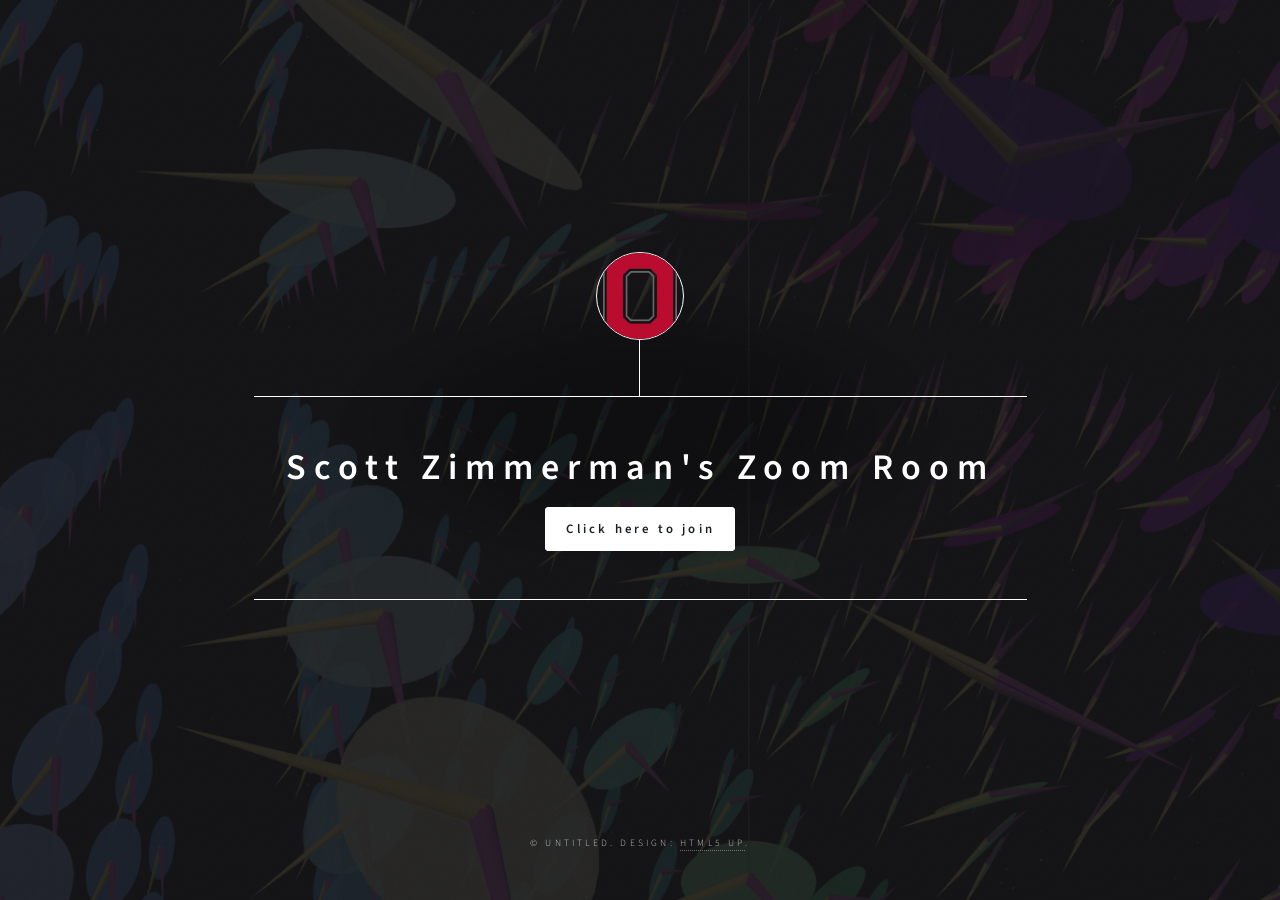
<file: zoom/index.html>
<!DOCTYPE HTML>
<!--
	Dimension by HTML5 UP
	html5up.net | @ajlkn
	Free for personal and commercial use under the CCA 3.0 license (html5up.net/license)
-->
<html>
	<head>
		<title>Scott Zimmerman's Zoom Room</title>
		<meta charset="utf-8" />
		<meta name="viewport" content="width=device-width, initial-scale=1, user-scalable=no" />
		<link rel="stylesheet" href="../assets/css/main.css" />
		<noscript><link rel="stylesheet" href="../assets/css/noscript.css" /></noscript>
	</head>
	<body class="is-preload">

		<!-- Wrapper -->
			<div id="wrapper">

				<!-- Header -->
					<header id="header">
						<div class="logo">
							<img src="../images/blocko.png" alt="OSU Block O">
						</div>
						<div class="content">
							<div class="inner">
								<h1>Scott Zimmerman's Zoom Room</h1>
								<a href="https://osu.zoom.us/j/6100682063?pwd=MWdQWjI0Mld5SjR4V0cybVZSNEFpZz09" class="button primary">Click here to join</a>
							</div>
						</div>
					</header>



				<!-- Footer -->
					<footer id="footer">
						<p class="copyright">&copy; Untitled. Design: <a href="https://html5up.net">HTML5 UP</a>.</p>
					</footer>

			</div>

		<!-- BG -->
			<div id="bg"></div>

		<!-- Scripts -->
			<script src="../assets/js/jquery.min.js"></script>
			<script src="../assets/js/browser.min.js"></script>
			<script src="../assets/js/breakpoints.min.js"></script>
			<script src="../assets/js/util.js"></script>
			<script src="../assets/js/main.js"></script>

	</body>
</html>
</file>
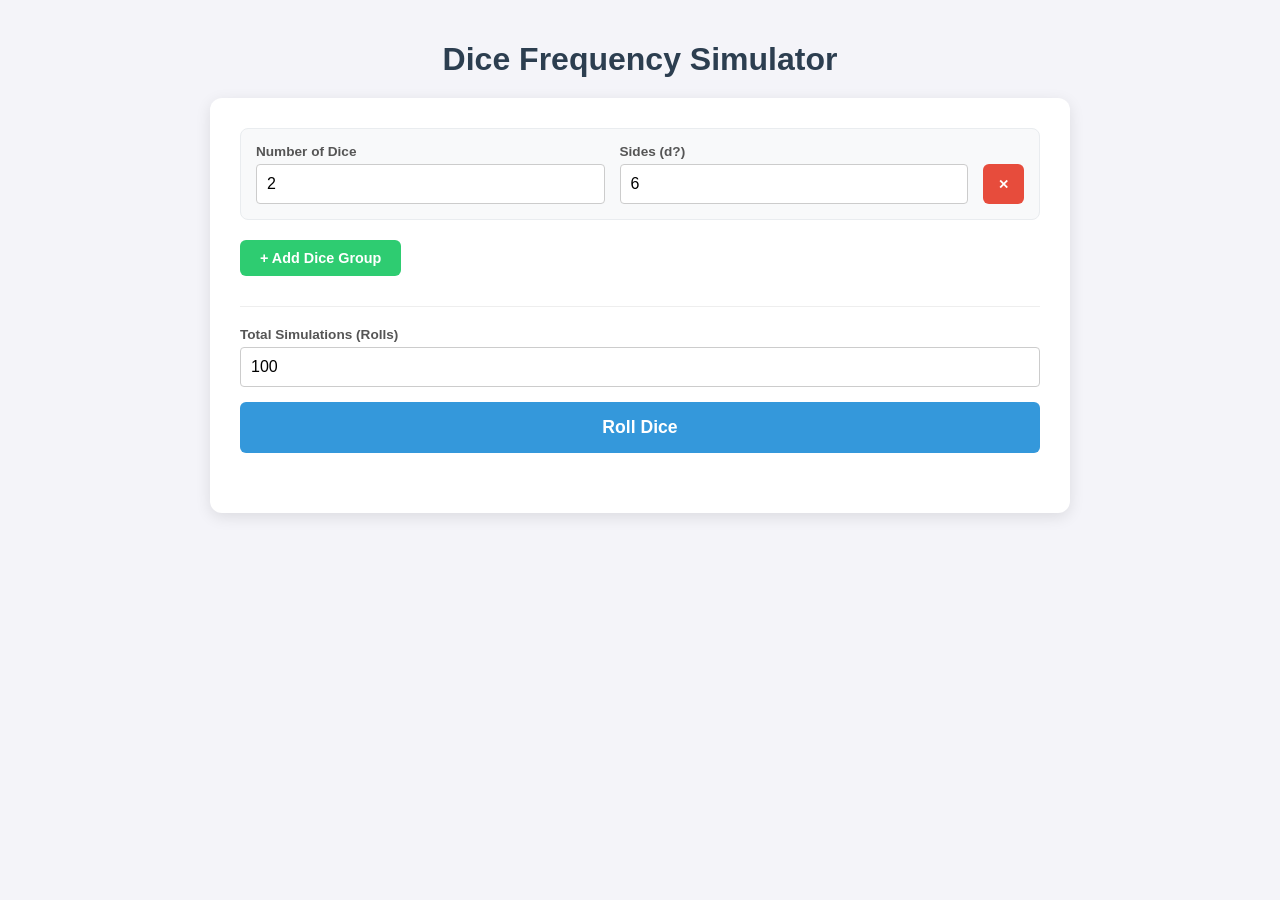
<file: apps/dice.html>
<!DOCTYPE html>
<html lang="en">
<head>
    <meta charset="UTF-8">
    <meta name="viewport" content="width=device-width, initial-scale=1.0">
    <title>Dice Frequency Simulator</title>
    <style>
        body {
            font-family: 'Segoe UI', Tahoma, Geneva, Verdana, sans-serif;
            background-color: #f4f4f9;
            color: #333;
            display: flex;
            flex-direction: column;
            align-items: center;
            padding: 20px;
            margin: 0;
        }

        h1 { color: #2c3e50; margin-bottom: 20px; }

        .main-container {
            width: 100%;
            max-width: 800px;
            background: white;
            padding: 30px;
            border-radius: 12px;
            box-shadow: 0 4px 15px rgba(0,0,0,0.1);
        }

        /* --- Controls --- */
        .dice-groups-container {
            display: flex;
            flex-direction: column;
            gap: 15px;
            margin-bottom: 20px;
        }

        .dice-row {
            display: flex;
            gap: 15px;
            align-items: flex-end;
            background: #f8f9fa;
            padding: 15px;
            border-radius: 8px;
            border: 1px solid #e9ecef;
        }

        .input-group {
            display: flex;
            flex-direction: column;
            flex: 1;
        }

        label {
            font-size: 0.85em;
            margin-bottom: 5px;
            font-weight: bold;
            color: #555;
        }

        input {
            padding: 10px;
            border: 1px solid #ccc;
            border-radius: 4px;
            font-size: 1em;
            width: 100%;
            box-sizing: border-box;
        }

        /* --- Buttons --- */
        button {
            cursor: pointer;
            border: none;
            border-radius: 6px;
            font-weight: 600;
            transition: background-color 0.2s;
        }

        .btn-secondary {
            background-color: #2ecc71;
            color: white;
            padding: 10px 20px;
            font-size: 0.9em;
            margin-bottom: 20px;
        }
        .btn-secondary:hover { background-color: #27ae60; }

        .btn-remove {
            background-color: #e74c3c;
            color: white;
            padding: 0 15px;
            height: 40px; /* Match input height */
            align-self: flex-end;
        }
        .btn-remove:hover { background-color: #c0392b; }

        .global-settings {
            border-top: 1px solid #eee;
            padding-top: 20px;
            margin-top: 10px;
            display: flex;
            flex-direction: column;
            gap: 15px;
        }

        .btn-primary {
            background-color: #3498db;
            color: white;
            padding: 15px;
            font-size: 1.1em;
            width: 100%;
        }
        .btn-primary:hover { background-color: #2980b9; }

        /* --- Results Table --- */
        #results-container {
            margin-top: 30px;
        }

        table {
            width: 100%;
            border-collapse: collapse;
            margin-top: 10px;
        }

        th, td {
            padding: 12px 15px;
            text-align: center;
            border-bottom: 1px solid #eee;
        }

        th {
            background-color: #2c3e50;
            color: white;
            text-transform: uppercase;
            font-size: 0.85em;
        }

        .bar-container {
            width: 100%;
            background: #eee;
            height: 10px;
            border-radius: 5px;
            overflow: hidden;
        }
        .bar-fill {
            height: 100%;
            background-color: #3498db;
        }

        .error {
            color: #e74c3c;
            margin-top: 10px;
            text-align: center;
            font-weight: bold;
        }
    </style>
</head>
<body>

    <h1>Dice Frequency Simulator</h1>

    <div class="main-container">
        
        <div id="dice-groups" class="dice-groups-container">
            </div>

        <button class="btn-secondary" onclick="addDiceGroup()">+ Add Dice Group</button>

        <div class="global-settings">
            <div class="input-group">
                <label for="numRolls">Total Simulations (Rolls)</label>
                <input type="number" id="numRolls" value="100" min="1">
            </div>
            
            <button class="btn-primary" onclick="calculateStats()">Roll Dice</button>
        </div>

        <div id="error-msg" class="error"></div>
        <div id="results-container"></div>
    </div>

    <script>
        // Initialize with default 2d6
        document.addEventListener('DOMContentLoaded', () => {
            addDiceGroup(2, 6); 
        });

        function addDiceGroup(count = 1, sides = 6) {
            const container = document.getElementById('dice-groups');
            const id = Date.now();
            const div = document.createElement('div');
            div.className = 'dice-row';
            div.id = `group-${id}`;
            div.innerHTML = `
                <div class="input-group">
                    <label>Number of Dice</label>
                    <input type="number" class="d-count" value="${count}" min="1">
                </div>
                <div class="input-group">
                    <label>Sides (d?)</label>
                    <input type="number" class="d-sides" value="${sides}" min="2">
                </div>
                <button class="btn-remove" onclick="removeGroup('${div.id}')">✕</button>
            `;
            container.appendChild(div);
        }

        function removeGroup(id) {
            const rows = document.querySelectorAll('.dice-row');
            if (rows.length > 1) {
                document.getElementById(id).remove();
            } else {
                alert("You need at least one group of dice.");
            }
        }

        function calculateStats() {
            const errorDiv = document.getElementById('error-msg');
            const resultsDiv = document.getElementById('results-container');
            
            errorDiv.textContent = "";
            resultsDiv.innerHTML = "";

            const totalRolls = parseInt(document.getElementById('numRolls').value);
            if (isNaN(totalRolls) || totalRolls < 1) {
                errorDiv.textContent = "Please enter a valid number of simulations.";
                return;
            }

            // Collect inputs
            const groups = [];
            const rows = document.querySelectorAll('.dice-row');
            
            rows.forEach(row => {
                const count = parseInt(row.querySelector('.d-count').value);
                const sides = parseInt(row.querySelector('.d-sides').value);
                if (count > 0 && sides > 1) {
                    groups.push({ count, sides });
                }
            });

            if (groups.length === 0) {
                errorDiv.textContent = "Invalid dice configuration.";
                return;
            }

            // Run Simulation
            const frequencyMap = {};
            
            for (let i = 0; i < totalRolls; i++) {
                let currentSum = 0;
                
                // For every group, roll X dice of Y sides
                for (let g = 0; g < groups.length; g++) {
                    const group = groups[g];
                    for (let d = 0; d < group.count; d++) {
                        currentSum += Math.floor(Math.random() * group.sides) + 1;
                    }
                }

                frequencyMap[currentSum] = (frequencyMap[currentSum] || 0) + 1;
            }

            // Render Results
            renderTable(frequencyMap, totalRolls);
        }

        function renderTable(map, total) {
            const sums = Object.keys(map).map(Number).sort((a, b) => a - b);
            const maxFreq = Math.max(...Object.values(map));

            let html = `
                <table>
                    <thead>
                        <tr>
                            <th>Sum</th>
                            <th>Frequency</th>
                            <th style="width: 40%">Distribution</th>
                        </tr>
                    </thead>
                    <tbody>
            `;

            sums.forEach(sum => {
                const count = map[sum];
                const barWidth = (count / maxFreq) * 100;

                html += `
                    <tr>
                        <td><strong>${sum}</strong></td>
                        <td>${count}</td>
                        <td style="text-align: left;">
                            <div class="bar-container">
                                <div class="bar-fill" style="width: ${barWidth}%"></div>
                            </div>
                        </td>
                    </tr>
                `;
            });

            html += `</tbody></table>`;
            document.getElementById('results-container').innerHTML = html;
        }
    </script>
</body>
</html>
</file>
<file: assets/css/noscript.css>
/*
	Dimension by HTML5 UP
	html5up.net | @ajlkn
	Free for personal and commercial use under the CCA 3.0 license (html5up.net/license)
*/
>>>>>>> c3c612e1914f634d911b5db4424432977c7e717a

<<<<<<< HEAD
	/**
	 * Generate an indented list of links from a nav. Meant for use with panel().
	 * @return {jQuery} jQuery object.
	 */
	$.fn.navList = function() {

		var	$this = $(this);
			$a = $this.find('a'),
			b = [];

		$a.each(function() {

			var	$this = $(this),
				indent = Math.max(0, $this.parents('li').length - 1),
				href = $this.attr('href'),
				target = $this.attr('target');

			b.push(
				'<a ' +
					'class="link depth-' + indent + '"' +
					( (typeof target !== 'undefined' && target != '') ? ' target="' + target + '"' : '') +
					( (typeof href !== 'undefined' && href != '') ? ' href="' + href + '"' : '') +
				'>' +
					'<span class="indent-' + indent + '"></span>' +
					$this.text() +
				'</a>'
			);

		});

		return b.join('');

	};

	/**
	 * Panel-ify an element.
	 * @param {object} userConfig User config.
	 * @return {jQuery} jQuery object.
	 */
	$.fn.panel = function(userConfig) {

		// No elements?
			if (this.length == 0)
				return $this;

		// Multiple elements?
			if (this.length > 1) {

				for (var i=0; i < this.length; i++)
					$(this[i]).panel(userConfig);

				return $this;

			}

		// Vars.
			var	$this = $(this),
				$body = $('body'),
				$window = $(window),
				id = $this.attr('id'),
				config;

		// Config.
			config = $.extend({

				// Delay.
					delay: 0,

				// Hide panel on link click.
					hideOnClick: false,

				// Hide panel on escape keypress.
					hideOnEscape: false,

				// Hide panel on swipe.
					hideOnSwipe: false,

				// Reset scroll position on hide.
					resetScroll: false,

				// Reset forms on hide.
					resetForms: false,

				// Side of viewport the panel will appear.
					side: null,

				// Target element for "class".
					target: $this,

				// Class to toggle.
					visibleClass: 'visible'

			}, userConfig);

			// Expand "target" if it's not a jQuery object already.
				if (typeof config.target != 'jQuery')
					config.target = $(config.target);

		// Panel.

			// Methods.
				$this._hide = function(event) {

					// Already hidden? Bail.
						if (!config.target.hasClass(config.visibleClass))
							return;

					// If an event was provided, cancel it.
						if (event) {

							event.preventDefault();
							event.stopPropagation();

						}

					// Hide.
						config.target.removeClass(config.visibleClass);

					// Post-hide stuff.
						window.setTimeout(function() {

							// Reset scroll position.
								if (config.resetScroll)
									$this.scrollTop(0);

							// Reset forms.
								if (config.resetForms)
									$this.find('form').each(function() {
										this.reset();
									});

						}, config.delay);

				};

			// Vendor fixes.
				$this
					.css('-ms-overflow-style', '-ms-autohiding-scrollbar')
					.css('-webkit-overflow-scrolling', 'touch');

			// Hide on click.
				if (config.hideOnClick) {

					$this.find('a')
						.css('-webkit-tap-highlight-color', 'rgba(0,0,0,0)');

					$this
						.on('click', 'a', function(event) {

							var $a = $(this),
								href = $a.attr('href'),
								target = $a.attr('target');

							if (!href || href == '#' || href == '' || href == '#' + id)
								return;

							// Cancel original event.
								event.preventDefault();
								event.stopPropagation();

							// Hide panel.
								$this._hide();

							// Redirect to href.
								window.setTimeout(function() {

									if (target == '_blank')
										window.open(href);
									else
										window.location.href = href;

								}, config.delay + 10);

						});

				}

			// Event: Touch stuff.
				$this.on('touchstart', function(event) {

					$this.touchPosX = event.originalEvent.touches[0].pageX;
					$this.touchPosY = event.originalEvent.touches[0].pageY;

				})

				$this.on('touchmove', function(event) {

					if ($this.touchPosX === null
					||	$this.touchPosY === null)
						return;

					var	diffX = $this.touchPosX - event.originalEvent.touches[0].pageX,
						diffY = $this.touchPosY - event.originalEvent.touches[0].pageY,
						th = $this.outerHeight(),
						ts = ($this.get(0).scrollHeight - $this.scrollTop());

					// Hide on swipe?
						if (config.hideOnSwipe) {

							var result = false,
								boundary = 20,
								delta = 50;

							switch (config.side) {

								case 'left':
									result = (diffY < boundary && diffY > (-1 * boundary)) && (diffX > delta);
									break;

								case 'right':
									result = (diffY < boundary && diffY > (-1 * boundary)) && (diffX < (-1 * delta));
									break;

								case 'top':
									result = (diffX < boundary && diffX > (-1 * boundary)) && (diffY > delta);
									break;

								case 'bottom':
									result = (diffX < boundary && diffX > (-1 * boundary)) && (diffY < (-1 * delta));
									break;

								default:
									break;

							}

							if (result) {

								$this.touchPosX = null;
								$this.touchPosY = null;
								$this._hide();

								return false;

							}

						}

					// Prevent vertical scrolling past the top or bottom.
						if (($this.scrollTop() < 0 && diffY < 0)
						|| (ts > (th - 2) && ts < (th + 2) && diffY > 0)) {

							event.preventDefault();
							event.stopPropagation();

						}

				});

			// Event: Prevent certain events inside the panel from bubbling.
				$this.on('click touchend touchstart touchmove', function(event) {
					event.stopPropagation();
				});

			// Event: Hide panel if a child anchor tag pointing to its ID is clicked.
				$this.on('click', 'a[href="#' + id + '"]', function(event) {

					event.preventDefault();
					event.stopPropagation();

					config.target.removeClass(config.visibleClass);

				});

		// Body.

			// Event: Hide panel on body click/tap.
				$body.on('click touchend', function(event) {
					$this._hide(event);
				});

			// Event: Toggle.
				$body.on('click', 'a[href="#' + id + '"]', function(event) {

					event.preventDefault();
					event.stopPropagation();

					config.target.toggleClass(config.visibleClass);

				});

		// Window.

			// Event: Hide on ESC.
				if (config.hideOnEscape)
					$window.on('keydown', function(event) {

						if (event.keyCode == 27)
							$this._hide(event);

					});

		return $this;

	};

	/**
	 * Apply "placeholder" attribute polyfill to one or more forms.
	 * @return {jQuery} jQuery object.
	 */
	$.fn.placeholder = function() {

		// Browser natively supports placeholders? Bail.
			if (typeof (document.createElement('input')).placeholder != 'undefined')
				return $(this);

		// No elements?
			if (this.length == 0)
				return $this;

		// Multiple elements?
			if (this.length > 1) {

				for (var i=0; i < this.length; i++)
					$(this[i]).placeholder();

				return $this;

			}

		// Vars.
			var $this = $(this);

		// Text, TextArea.
			$this.find('input[type=text],textarea')
				.each(function() {

					var i = $(this);

					if (i.val() == ''
					||  i.val() == i.attr('placeholder'))
						i
							.addClass('polyfill-placeholder')
							.val(i.attr('placeholder'));

				})
				.on('blur', function() {

					var i = $(this);

					if (i.attr('name').match(/-polyfill-field$/))
						return;

					if (i.val() == '')
						i
							.addClass('polyfill-placeholder')
							.val(i.attr('placeholder'));

				})
				.on('focus', function() {

					var i = $(this);

					if (i.attr('name').match(/-polyfill-field$/))
						return;

					if (i.val() == i.attr('placeholder'))
						i
							.removeClass('polyfill-placeholder')
							.val('');

				});

		// Password.
			$this.find('input[type=password]')
				.each(function() {

					var i = $(this);
					var x = $(
								$('<div>')
									.append(i.clone())
									.remove()
									.html()
									.replace(/type="password"/i, 'type="text"')
									.replace(/type=password/i, 'type=text')
					);

					if (i.attr('id') != '')
						x.attr('id', i.attr('id') + '-polyfill-field');

					if (i.attr('name') != '')
						x.attr('name', i.attr('name') + '-polyfill-field');

					x.addClass('polyfill-placeholder')
						.val(x.attr('placeholder')).insertAfter(i);

					if (i.val() == '')
						i.hide();
					else
						x.hide();

					i
						.on('blur', function(event) {

							event.preventDefault();

							var x = i.parent().find('input[name=' + i.attr('name') + '-polyfill-field]');

							if (i.val() == '') {

								i.hide();
								x.show();

							}

						});

					x
						.on('focus', function(event) {

							event.preventDefault();

							var i = x.parent().find('input[name=' + x.attr('name').replace('-polyfill-field', '') + ']');

							x.hide();

							i
								.show()
								.focus();

						})
						.on('keypress', function(event) {

							event.preventDefault();
							x.val('');

						});

				});

		// Events.
			$this
				.on('submit', function() {

					$this.find('input[type=text],input[type=password],textarea')
						.each(function(event) {

							var i = $(this);

							if (i.attr('name').match(/-polyfill-field$/))
								i.attr('name', '');

							if (i.val() == i.attr('placeholder')) {

								i.removeClass('polyfill-placeholder');
								i.val('');

							}

						});

				})
				.on('reset', function(event) {

					event.preventDefault();

					$this.find('select')
						.val($('option:first').val());

					$this.find('input,textarea')
						.each(function() {

							var i = $(this),
								x;

							i.removeClass('polyfill-placeholder');

							switch (this.type) {

								case 'submit':
								case 'reset':
									break;

								case 'password':
									i.val(i.attr('defaultValue'));

									x = i.parent().find('input[name=' + i.attr('name') + '-polyfill-field]');

									if (i.val() == '') {
										i.hide();
										x.show();
									}
									else {
										i.show();
										x.hide();
									}

									break;

								case 'checkbox':
								case 'radio':
									i.attr('checked', i.attr('defaultValue'));
									break;

								case 'text':
								case 'textarea':
									i.val(i.attr('defaultValue'));

									if (i.val() == '') {
										i.addClass('polyfill-placeholder');
										i.val(i.attr('placeholder'));
									}

									break;

								default:
									i.val(i.attr('defaultValue'));
									break;

							}
						});

				});

		return $this;

	};

	/**
	 * Moves elements to/from the first positions of their respective parents.
	 * @param {jQuery} $elements Elements (or selector) to move.
	 * @param {bool} condition If true, moves elements to the top. Otherwise, moves elements back to their original locations.
	 */
	$.prioritize = function($elements, condition) {

		var key = '__prioritize';

		// Expand $elements if it's not already a jQuery object.
			if (typeof $elements != 'jQuery')
				$elements = $($elements);

		// Step through elements.
			$elements.each(function() {

				var	$e = $(this), $p,
					$parent = $e.parent();

				// No parent? Bail.
					if ($parent.length == 0)
						return;

				// Not moved? Move it.
					if (!$e.data(key)) {

						// Condition is false? Bail.
							if (!condition)
								return;

						// Get placeholder (which will serve as our point of reference for when this element needs to move back).
							$p = $e.prev();

							// Couldn't find anything? Means this element's already at the top, so bail.
								if ($p.length == 0)
									return;

						// Move element to top of parent.
							$e.prependTo($parent);

						// Mark element as moved.
							$e.data(key, $p);

					}

				// Moved already?
					else {

						// Condition is true? Bail.
							if (condition)
								return;

						$p = $e.data(key);

						// Move element back to its original location (using our placeholder).
							$e.insertAfter($p);

						// Unmark element as moved.
							$e.removeData(key);

					}

			});

	};

})(jQuery);
=======
/* BG */

	body.is-preload #bg:before {
		background-color: transparent;
	}

/* Header */

	body.is-preload #header {
		-moz-filter: none;
		-webkit-filter: none;
		-ms-filter: none;
		filter: none;
	}

		body.is-preload #header > * {
			opacity: 1;
		}

		body.is-preload #header .content .inner {
			max-height: none;
			padding: 3rem 2rem;
			opacity: 1;
		}

/* Main */

	#main article {
		opacity: 1;
		margin: 4rem 0 0 0;
	}
>>>>>>> c3c612e1914f634d911b5db4424432977c7e717a
</file>
<file: assets/css/main.css>
@import url(fontawesome-all.min.css);
@import url("https://fonts.googleapis.com/css?family=Source+Sans+Pro:300italic,600italic,300,600");

/*
	Dimension by HTML5 UP
	html5up.net | @ajlkn
	Free for personal and commercial use under the CCA 3.0 license (html5up.net/license)
*/

html, body, div, span, applet, object,
iframe, h1, h2, h3, h4, h5, h6, p, blockquote,
pre, a, abbr, acronym, address, big, cite,
code, del, dfn, em, img, ins, kbd, q, s, samp,
small, strike, strong, sub, sup, tt, var, b,
u, i, center, dl, dt, dd, ol, ul, li, fieldset,
form, label, legend, table, caption, tbody,
tfoot, thead, tr, th, td, article, aside,
canvas, details, embed, figure, figcaption,
footer, header, hgroup, menu, nav, output, ruby,
section, summary, time, mark, audio, video {
	margin: 0;
	padding: 0;
	border: 0;
	font-size: 100%;
	font: inherit;
	vertical-align: baseline;}

article, aside, details, figcaption, figure,
footer, header, hgroup, menu, nav, section {
	display: block;}

body {
	line-height: 1;
}

ol, ul {
	list-style: none;
}

blockquote, q {
	quotes: none;
}

	blockquote:before, blockquote:after, q:before, q:after {
		content: '';
		content: none;
	}

table {
	border-collapse: collapse;
	border-spacing: 0;
}

body {
	-webkit-text-size-adjust: none;
}

mark {
	background-color: transparent;
	color: inherit;
}

input::-moz-focus-inner {
	border: 0;
	padding: 0;
}

input, select, textarea {
	-moz-appearance: none;
	-webkit-appearance: none;
	-ms-appearance: none;
	appearance: none;
}

/* Basic */

	@-ms-viewport {
		width: device-width;
	}

	@media screen and (max-width: 480px) {

		html, body {
			min-width: 320px;
		}

	}

	html {
		box-sizing: border-box;
	}

	*, *:before, *:after {
		box-sizing: inherit;
	}

	body {
		background: #1b1f22;
	}

		body.is-preload *, body.is-preload *:before, body.is-preload *:after {
			-moz-animation: none !important;
			-webkit-animation: none !important;
			-ms-animation: none !important;
			animation: none !important;
			-moz-transition: none !important;
			-webkit-transition: none !important;
			-ms-transition: none !important;
			transition: none !important;
		}

/* Type */

	html {
		font-size: 16pt;
	}

		@media screen and (max-width: 1680px) {

			html {
				font-size: 12pt;
			}

		}

		@media screen and (max-width: 736px) {

			html {
				font-size: 11pt;
			}

		}

		@media screen and (max-width: 360px) {

			html {
				font-size: 10pt;
			}

		}

	body, input, select, textarea {
		color: #ffffff;
		font-family: "Source Sans Pro", sans-serif;
		font-weight: 300;
		font-size: 1rem;
		line-height: 1.65;
	}

	a {
		-moz-transition: color 0.2s ease-in-out, background-color 0.2s ease-in-out, border-bottom-color 0.2s ease-in-out;
		-webkit-transition: color 0.2s ease-in-out, background-color 0.2s ease-in-out, border-bottom-color 0.2s ease-in-out;
		-ms-transition: color 0.2s ease-in-out, background-color 0.2s ease-in-out, border-bottom-color 0.2s ease-in-out;
		transition: color 0.2s ease-in-out, background-color 0.2s ease-in-out, border-bottom-color 0.2s ease-in-out;
		border-bottom: dotted 1px rgba(255, 255, 255, 0.5);
		text-decoration: none;
		color: inherit;
	}

		a:hover {
			border-bottom-color: transparent;
		}

	strong, b {
		color: #ffffff;
		font-weight: 600;
	}

	em, i {
		font-style: italic;
	}

	p {
		margin: 0 0 2rem 0;
	}

	h1, h2, h3, h4, h5, h6 {
		color: #ffffff;
		font-weight: 600;
		line-height: 1.5;
		margin: 0 0 1rem 0;
	}

		h1 a, h2 a, h3 a, h4 a, h5 a, h6 a {
			color: inherit;
			text-decoration: none;
		}

		h1.major, h2.major, h3.major, h4.major, h5.major, h6.major {
			border-bottom: solid 1px #ffffff;
			width: -moz-max-content;
			width: -webkit-max-content;
			width: -ms-max-content;
			width: max-content;
			padding-bottom: 0.5rem;
			margin: 0 0 2rem 0;
		}

	h1 {
		font-size: 2.25rem;
		line-height: 1.3;
		letter-spacing: 0.5rem;
	}

	h2 {
		font-size: 1.5rem;
		line-height: 1.4;
		letter-spacing: 0.5rem;
	}

	h3 {
		font-size: 1rem;
	}

	h4 {
		font-size: 0.8rem;
	}

	h5 {
		font-size: 0.7rem;
	}

	h6 {
		font-size: 0.6rem;
	}

	@media screen and (max-width: 736px) {

		h1 {
			font-size: 1.75rem;
			line-height: 1.4;
		}

		h2 {
			font-size: 1.25em;
			line-height: 1.5;
		}

	}

	sub {
		font-size: 0.8rem;
		position: relative;
		top: 0.5rem;
	}

	sup {
		font-size: 0.8rem;
		position: relative;
		top: -0.5rem;
	}

	blockquote {
		border-left: solid 4px #ffffff;
		font-style: italic;
		margin: 0 0 2rem 0;
		padding: 0.5rem 0 0.5rem 2rem;
	}

	code {
		background: rgba(255, 255, 255, 0.075);
		border-radius: 4px;
		font-family: "Courier New", monospace;
		font-size: 0.9rem;
		margin: 0 0.25rem;
		padding: 0.25rem 0.65rem;
	}

	pre {
		-webkit-overflow-scrolling: touch;
		font-family: "Courier New", monospace;
		font-size: 0.9rem;
		margin: 0 0 2rem 0;
	}

		pre code {
			display: block;
			line-height: 1.75;
			padding: 1rem 1.5rem;
			overflow-x: auto;
		}

	hr {
		border: 0;
		border-bottom: solid 1px #ffffff;
		margin: 2.75rem 0;
	}

	.align-left {
		text-align: left;
	}

	.align-center {
		text-align: center;
	}

	.align-right {
		text-align: right;
	}

/* Form */

	form {
		margin: 0 0 2rem 0;
	}

		form > :last-child {
			margin-bottom: 0;
		}

		form > .fields {
			display: -moz-flex;
			display: -webkit-flex;
			display: -ms-flex;
			display: flex;
			-moz-flex-wrap: wrap;
			-webkit-flex-wrap: wrap;
			-ms-flex-wrap: wrap;
			flex-wrap: wrap;
			width: calc(100% + 3rem);
			margin: -1.5rem 0 2rem -1.5rem;
		}

			form > .fields > .field {
				-moz-flex-grow: 0;
				-webkit-flex-grow: 0;
				-ms-flex-grow: 0;
				flex-grow: 0;
				-moz-flex-shrink: 0;
				-webkit-flex-shrink: 0;
				-ms-flex-shrink: 0;
				flex-shrink: 0;
				padding: 1.5rem 0 0 1.5rem;
				width: calc(100% - 1.5rem);
			}

				form > .fields > .field.half {
					width: calc(50% - 0.75rem);
				}

				form > .fields > .field.third {
					width: calc(100%/3 - 0.5rem);
				}

				form > .fields > .field.quarter {
					width: calc(25% - 0.375rem);
				}

		@media screen and (max-width: 480px) {

			form > .fields {
				width: calc(100% + 3rem);
				margin: -1.5rem 0 2rem -1.5rem;
			}

				form > .fields > .field {
					padding: 1.5rem 0 0 1.5rem;
					width: calc(100% - 1.5rem);
				}

					form > .fields > .field.half {
						width: calc(100% - 1.5rem);
					}

					form > .fields > .field.third {
						width: calc(100% - 1.5rem);
					}

					form > .fields > .field.quarter {
						width: calc(100% - 1.5rem);
					}

		}

	label {
		color: #ffffff;
		display: block;
		font-size: 0.8rem;
		font-weight: 300;
		letter-spacing: 0.2rem;
		line-height: 1.5;
		margin: 0 0 1rem 0;
	}

	input[type="text"],
	input[type="password"],
	input[type="email"],
	input[type="tel"],
	select,
	textarea {
		-moz-appearance: none;
		-webkit-appearance: none;
		-ms-appearance: none;
		appearance: none;
		-moz-transition: border-color 0.2s ease-in-out, box-shadow 0.2s ease-in-out, background-color 0.2s ease-in-out;
		-webkit-transition: border-color 0.2s ease-in-out, box-shadow 0.2s ease-in-out, background-color 0.2s ease-in-out;
		-ms-transition: border-color 0.2s ease-in-out, box-shadow 0.2s ease-in-out, background-color 0.2s ease-in-out;
		transition: border-color 0.2s ease-in-out, box-shadow 0.2s ease-in-out, background-color 0.2s ease-in-out;
		background-color: transparent;
		border-radius: 4px;
		border: solid 1px #ffffff;
		color: inherit;
		display: block;
		outline: 0;
		padding: 0 1rem;
		text-decoration: none;
		width: 100%;
	}

		input[type="text"]:invalid,
		input[type="password"]:invalid,
		input[type="email"]:invalid,
		input[type="tel"]:invalid,
		select:invalid,
		textarea:invalid {
			box-shadow: none;
		}

		input[type="text"]:focus,
		input[type="password"]:focus,
		input[type="email"]:focus,
		input[type="tel"]:focus,
		select:focus,
		textarea:focus {
			background: rgba(255, 255, 255, 0.075);
			border-color: #ffffff;
			box-shadow: 0 0 0 1px #ffffff;
		}

	select {
		background-image: url("data:image/svg+xml;charset=utf8,%3Csvg xmlns='http://www.w3.org/2000/svg' width='40' height='40' preserveAspectRatio='none' viewBox='0 0 40 40'%3E%3Cpath d='M9.4,12.3l10.4,10.4l10.4-10.4c0.2-0.2,0.5-0.4,0.9-0.4c0.3,0,0.6,0.1,0.9,0.4l3.3,3.3c0.2,0.2,0.4,0.5,0.4,0.9 c0,0.4-0.1,0.6-0.4,0.9L20.7,31.9c-0.2,0.2-0.5,0.4-0.9,0.4c-0.3,0-0.6-0.1-0.9-0.4L4.3,17.3c-0.2-0.2-0.4-0.5-0.4-0.9 c0-0.4,0.1-0.6,0.4-0.9l3.3-3.3c0.2-0.2,0.5-0.4,0.9-0.4S9.1,12.1,9.4,12.3z' fill='%23ffffff' /%3E%3C/svg%3E");
		background-size: 1.25rem;
		background-repeat: no-repeat;
		background-position: calc(100% - 1rem) center;
		height: 2.75rem;
		padding-right: 2.75rem;
		text-overflow: ellipsis;
	}

		select option {
			color: #ffffff;
			background: #1b1f22;
		}

		select:focus::-ms-value {
			background-color: transparent;
		}

		select::-ms-expand {
			display: none;
		}

	input[type="text"],
	input[type="password"],
	input[type="email"],
	select {
		height: 2.75rem;
	}

	textarea {
		padding: 0.75rem 1rem;
	}

	input[type="checkbox"],
	input[type="radio"] {
		-moz-appearance: none;
		-webkit-appearance: none;
		-ms-appearance: none;
		appearance: none;
		display: block;
		float: left;
		margin-right: -2rem;
		opacity: 0;
		width: 1rem;
		z-index: -1;
	}

		input[type="checkbox"] + label,
		input[type="radio"] + label {
			text-decoration: none;
			-moz-user-select: none;
			-webkit-user-select: none;
			-ms-user-select: none;
			user-select: none;
			color: #ffffff;
			cursor: pointer;
			display: inline-block;
			font-size: 0.8rem;
			font-weight: 300;
			margin: 0 0 0.5rem 0;
			padding-left: 2.65rem;
			padding-right: 0.75rem;
			position: relative;
		}

			input[type="checkbox"] + label:before,
			input[type="radio"] + label:before {
				-moz-osx-font-smoothing: grayscale;
				-webkit-font-smoothing: antialiased;
				display: inline-block;
				font-style: normal;
				font-variant: normal;
				text-rendering: auto;
				line-height: 1;
				text-transform: none !important;
				font-family: 'Font Awesome 5 Free';
				font-weight: 900;
			}

			input[type="checkbox"] + label:before,
			input[type="radio"] + label:before {
				-moz-transition: border-color 0.2s ease-in-out, box-shadow 0.2s ease-in-out, background-color 0.2s ease-in-out;
				-webkit-transition: border-color 0.2s ease-in-out, box-shadow 0.2s ease-in-out, background-color 0.2s ease-in-out;
				-ms-transition: border-color 0.2s ease-in-out, box-shadow 0.2s ease-in-out, background-color 0.2s ease-in-out;
				transition: border-color 0.2s ease-in-out, box-shadow 0.2s ease-in-out, background-color 0.2s ease-in-out;
				border-radius: 4px;
				border: solid 1px #ffffff;
				content: '';
				display: inline-block;
				height: 1.65rem;
				left: 0;
				line-height: 1.65rem;
				position: absolute;
				text-align: center;
				top: -0.15rem;
				width: 1.65rem;
			}

		input[type="checkbox"]:checked + label:before,
		input[type="radio"]:checked + label:before {
			background: #ffffff !important;
			border-color: #ffffff !important;
			color: #1b1f22;
			content: '\f00c';
		}

		input[type="checkbox"]:focus + label:before,
		input[type="radio"]:focus + label:before {
			background: rgba(255, 255, 255, 0.075);
			border-color: #ffffff;
			box-shadow: 0 0 0 1px #ffffff;
		}

	input[type="checkbox"] + label:before {
		border-radius: 4px;
	}

	input[type="radio"] + label:before {
		border-radius: 100%;
	}

	::-webkit-input-placeholder {
		color: rgba(255, 255, 255, 0.5) !important;
		opacity: 1.0;
	}

	:-moz-placeholder {
		color: rgba(255, 255, 255, 0.5) !important;
		opacity: 1.0;
	}

	::-moz-placeholder {
		color: rgba(255, 255, 255, 0.5) !important;
		opacity: 1.0;
	}

	:-ms-input-placeholder {
		color: rgba(255, 255, 255, 0.5) !important;
		opacity: 1.0;
	}

	.formerize-placeholder {
		color: rgba(255, 255, 255, 0.5) !important;
		opacity: 1.0;
	}

/* Box */

	.box {
		border-radius: 4px;
		border: solid 1px #ffffff;
		margin-bottom: 2rem;
		padding: 1.5em;
	}

		.box > :last-child,
		.box > :last-child > :last-child,
		.box > :last-child > :last-child > :last-child {
			margin-bottom: 0;
		}

		.box.alt {
			border: 0;
			border-radius: 0;
			padding: 0;
		}

/* Icon */

	.icon {
		text-decoration: none;
		border-bottom: none;
		position: relative;
	}

		.icon:before {
			-moz-osx-font-smoothing: grayscale;
			-webkit-font-smoothing: antialiased;
			display: inline-block;
			font-style: normal;
			font-variant: normal;
			text-rendering: auto;
			line-height: 1;
			text-transform: none !important;
			font-family: 'Font Awesome 5 Free';
			font-weight: 400;
		}

		.icon > .label {
			display: none;
		}

		.icon:before {
			line-height: inherit;
		}

		.icon.solid:before {
			font-weight: 900;
		}

		.icon.brands:before {
			font-family: 'Font Awesome 5 Brands';
		}

/* Image */

	.image {
		border-radius: 4px;
		border: 0;
		display: inline-block;
		position: relative;
	}

		.image:before {
			pointer-events: none;
			background-image: url("../../images/overlay.png");
			background-color: rgba(19, 21, 25, 0.5);
			border-radius: 4px;
			content: '';
			display: block;
			height: 100%;
			left: 0;
			opacity: 0.5;
			position: absolute;
			top: 0;
			width: 100%;
		}

		.image img {
			border-radius: 4px;
			display: block;
		}

		.image.left, .image.right {
			max-width: 40%;
		}

			.image.left img, .image.right img {
				width: 100%;
			}

		.image.left {
			float: left;
			padding: 0 1.5em 1em 0;
			top: 0.25em;
		}

		.image.right {
			float: right;
			padding: 0 0 1em 1.5em;
			top: 0.25em;
		}

		.image.fit {
			display: block;
			margin: 0 0 2rem 0;
			width: 100%;
		}

			.image.fit img {
				width: 100%;
			}

		.image.main {
			display: block;
			margin: 2.5rem 0;
			width: 100%;
		}

			.image.main img {
				width: 100%;
			}

		@media screen and (max-width: 736px) {

			.image.main {
				margin: 2rem 0;
			}

		}

		@media screen and (max-width: 480px) {

			.image.main {
				margin: 1.5rem 0;
			}

		}

/* List */

	ol {
		list-style: decimal;
		margin: 0 0 2rem 0;
		padding-left: 1.25em;
	}

		ol li {
			padding-left: 0.25em;
		}

	ul {
		list-style: disc;
		margin: 0 0 2rem 0;
		padding-left: 1em;
	}

		ul li {
			padding-left: 0.5em;
		}

		ul.alt {
			list-style: none;
			padding-left: 0;
		}

			ul.alt li {
				border-top: solid 1px #ffffff;
				padding: 0.5em 0;
			}

				ul.alt li:first-child {
					border-top: 0;
					padding-top: 0;
				}

	dl {
		margin: 0 0 2rem 0;
	}

		dl dt {
			display: block;
			font-weight: 600;
			margin: 0 0 1rem 0;
		}

		dl dd {
			margin-left: 2rem;
		}

/* Actions */

	ul.actions {
		display: -moz-flex;
		display: -webkit-flex;
		display: -ms-flex;
		display: flex;
		cursor: default;
		list-style: none;
		margin-left: -1rem;
		padding-left: 0;
	}

		ul.actions li {
			padding: 0 0 0 1rem;
			vertical-align: middle;
		}

		ul.actions.special {
			-moz-justify-content: center;
			-webkit-justify-content: center;
			-ms-justify-content: center;
			justify-content: center;
			width: 100%;
			margin-left: 0;
		}

			ul.actions.special li:first-child {
				padding-left: 0;
			}

		ul.actions.stacked {
			-moz-flex-direction: column;
			-webkit-flex-direction: column;
			-ms-flex-direction: column;
			flex-direction: column;
			margin-left: 0;
		}

			ul.actions.stacked li {
				padding: 1.3rem 0 0 0;
			}

				ul.actions.stacked li:first-child {
					padding-top: 0;
				}

		ul.actions.fit {
			width: calc(100% + 1rem);
		}

			ul.actions.fit li {
				-moz-flex-grow: 1;
				-webkit-flex-grow: 1;
				-ms-flex-grow: 1;
				flex-grow: 1;
				-moz-flex-shrink: 1;
				-webkit-flex-shrink: 1;
				-ms-flex-shrink: 1;
				flex-shrink: 1;
				width: 100%;
			}

				ul.actions.fit li > * {
					width: 100%;
				}

			ul.actions.fit.stacked {
				width: 100%;
			}

		@media screen and (max-width: 480px) {

			ul.actions:not(.fixed) {
				-moz-flex-direction: column;
				-webkit-flex-direction: column;
				-ms-flex-direction: column;
				flex-direction: column;
				margin-left: 0;
				width: 100% !important;
			}

				ul.actions:not(.fixed) li {
					-moz-flex-grow: 1;
					-webkit-flex-grow: 1;
					-ms-flex-grow: 1;
					flex-grow: 1;
					-moz-flex-shrink: 1;
					-webkit-flex-shrink: 1;
					-ms-flex-shrink: 1;
					flex-shrink: 1;
					padding: 1rem 0 0 0;
					text-align: center;
					width: 100%;
				}

					ul.actions:not(.fixed) li > * {
						width: 100%;
					}

					ul.actions:not(.fixed) li:first-child {
						padding-top: 0;
					}

					ul.actions:not(.fixed) li input[type="submit"],
					ul.actions:not(.fixed) li input[type="reset"],
					ul.actions:not(.fixed) li input[type="button"],
					ul.actions:not(.fixed) li button,
					ul.actions:not(.fixed) li .button {
						width: 100%;
					}

						ul.actions:not(.fixed) li input[type="submit"].icon:before,
						ul.actions:not(.fixed) li input[type="reset"].icon:before,
						ul.actions:not(.fixed) li input[type="button"].icon:before,
						ul.actions:not(.fixed) li button.icon:before,
						ul.actions:not(.fixed) li .button.icon:before {
							margin-left: -0.5em;
						}

		}

/* Icons */

	ul.icons {
		cursor: default;
		list-style: none;
		padding-left: 0;
	}

		ul.icons li {
			display: inline-block;
			padding: 0 0.75em 0 0;
		}

			ul.icons li:last-child {
				padding-right: 0;
			}

			ul.icons li a {
				border-radius: 100%;
				box-shadow: inset 0 0 0 1px #ffffff;
				display: inline-block;
				height: 2.25rem;
				line-height: 2.25rem;
				text-align: center;
				width: 2.25rem;
			}

				ul.icons li a:hover {
					background-color: rgba(255, 255, 255, 0.075);
				}

				ul.icons li a:active {
					background-color: rgba(255, 255, 255, 0.175);
				}

/* Table */

	.table-wrapper {
		-webkit-overflow-scrolling: touch;
		overflow-x: auto;
	}

	table {
		margin: 0 0 2rem 0;
		width: 100%;
	}

		table tbody tr {
			border: solid 1px #ffffff;
			border-left: 0;
			border-right: 0;
		}

			table tbody tr:nth-child(2n + 1) {
				background-color: rgba(255, 255, 255, 0.075);
			}

		table td {
			padding: 0.75em 0.75em;
		}

		table th {
			color: #ffffff;
			font-size: 0.9em;
			font-weight: 600;
			padding: 0 0.75em 0.75em 0.75em;
			text-align: left;
		}

		table thead {
			border-bottom: solid 2px #ffffff;
		}

		table tfoot {
			border-top: solid 2px #ffffff;
		}

		table.alt {
			border-collapse: separate;
		}

			table.alt tbody tr td {
				border: solid 1px #ffffff;
				border-left-width: 0;
				border-top-width: 0;
			}

				table.alt tbody tr td:first-child {
					border-left-width: 1px;
				}

			table.alt tbody tr:first-child td {
				border-top-width: 1px;
			}

			table.alt thead {
				border-bottom: 0;
			}

			table.alt tfoot {
				border-top: 0;
			}

/* Button */

	input[type="submit"],
	input[type="reset"],
	input[type="button"],
	button,
	.button {
		-moz-appearance: none;
		-webkit-appearance: none;
		-ms-appearance: none;
		appearance: none;
		-moz-transition: background-color 0.2s ease-in-out, color 0.2s ease-in-out;
		-webkit-transition: background-color 0.2s ease-in-out, color 0.2s ease-in-out;
		-ms-transition: background-color 0.2s ease-in-out, color 0.2s ease-in-out;
		transition: background-color 0.2s ease-in-out, color 0.2s ease-in-out;
		background-color: transparent;
		border-radius: 4px;
		border: 0;
		box-shadow: inset 0 0 0 1px #ffffff;
		color: #ffffff !important;
		cursor: pointer;
		display: inline-block;
		font-size: 0.8rem;
		font-weight: 300;
		height: 2.75rem;
		letter-spacing: 0.2rem;
		line-height: 2.75rem;
		outline: 0;
		padding: 0 1.25rem 0 1.35rem;
		text-align: center;
		text-decoration: none;
		white-space: nowrap;
	}

		input[type="submit"]:hover,
		input[type="reset"]:hover,
		input[type="button"]:hover,
		button:hover,
		.button:hover {
			background-color: rgba(255, 255, 255, 0.075);
		}

		input[type="submit"]:active,
		input[type="reset"]:active,
		input[type="button"]:active,
		button:active,
		.button:active {
			background-color: rgba(255, 255, 255, 0.175);
		}

		input[type="submit"].icon:before,
		input[type="reset"].icon:before,
		input[type="button"].icon:before,
		button.icon:before,
		.button.icon:before {
			margin-right: 0.5em;
		}

		input[type="submit"].fit,
		input[type="reset"].fit,
		input[type="button"].fit,
		button.fit,
		.button.fit {
			width: 100%;
		}

		input[type="submit"].small,
		input[type="reset"].small,
		input[type="button"].small,
		button.small,
		.button.small {
			font-size: 0.6rem;
			height: 2.0625rem;
			line-height: 2.0625rem;
		}

		input[type="submit"].primary,
		input[type="reset"].primary,
		input[type="button"].primary,
		button.primary,
		.button.primary {
			background-color: #ffffff;
			color: #1b1f22 !important;
			font-weight: 600;
		}

		input[type="submit"].disabled, input[type="submit"]:disabled,
		input[type="reset"].disabled,
		input[type="reset"]:disabled,
		input[type="button"].disabled,
		input[type="button"]:disabled,
		button.disabled,
		button:disabled,
		.button.disabled,
		.button:disabled {
			pointer-events: none;
			cursor: default;
			opacity: 0.25;
		}

	input[type="submit"],
	input[type="reset"],
	input[type="button"],
	button {
		line-height: calc(2.75rem - 2px);
	}

/* BG */

	#bg {
		-moz-transform: scale(1.0);
		-webkit-transform: scale(1.0);
		-ms-transform: scale(1.0);
		transform: scale(1.0);
		-webkit-backface-visibility: hidden;
		position: fixed;
		top: 0;
		left: 0;
		width: 100%;
		height: 100vh;
		z-index: 1;
	}

		#bg:before, #bg:after {
			content: '';
			display: block;
			position: absolute;
			top: 0;
			left: 0;
			width: 100%;
			height: 100%;
		}

		#bg:before {
			-moz-transition: background-color 2.5s ease-in-out;
			-webkit-transition: background-color 2.5s ease-in-out;
			-ms-transition: background-color 2.5s ease-in-out;
			transition: background-color 2.5s ease-in-out;
			-moz-transition-delay: 0.75s;
			-webkit-transition-delay: 0.75s;
			-ms-transition-delay: 0.75s;
			transition-delay: 0.75s;
			background-image: linear-gradient(to top, rgba(19, 21, 25, 0.5), rgba(19, 21, 25, 0.5)), url("../../images/overlay.png");
			background-size: auto,
 256px 256px;
			background-position: center,
 center;
			background-repeat: no-repeat,
 repeat;
			z-index: 2;
		}

		#bg:after {
			-moz-transform: scale(1.125);
			-webkit-transform: scale(1.125);
			-ms-transform: scale(1.125);
			transform: scale(1.125);
			-moz-transition: -moz-transform 0.325s ease-in-out, -moz-filter 0.325s ease-in-out;
			-webkit-transition: -webkit-transform 0.325s ease-in-out, -webkit-filter 0.325s ease-in-out;
			-ms-transition: -ms-transform 0.325s ease-in-out, -ms-filter 0.325s ease-in-out;
			transition: transform 0.325s ease-in-out, filter 0.325s ease-in-out;
			background-image: url("../../images/bg.png");
			background-position: center;
			background-size: cover;
			background-repeat: no-repeat;
			z-index: 1;
		}

		body.music #bg:after {
			-moz-transform: scale(1.125);
			-webkit-transform: scale(1.125);
			-ms-transform: scale(1.125);
			transform: scale(1.125);
			-moz-transition: -moz-transform 0.325s ease-in-out, -moz-filter 0.325s ease-in-out;
			-webkit-transition: -webkit-transform 0.325s ease-in-out, -webkit-filter 0.325s ease-in-out;
			-ms-transition: -ms-transform 0.325s ease-in-out, -ms-filter 0.325s ease-in-out;
			transition: transform 0.325s ease-in-out, filter 0.325s ease-in-out;
			background-image: url("../../images/bgmusic.png");
			background-position: center;
			background-size: cover;
			background-repeat: no-repeat;
			z-index: 1;
		}

		body.is-article-visible #bg:after {
			-moz-transform: scale(1.0825);
			-webkit-transform: scale(1.0825);
			-ms-transform: scale(1.0825);
			transform: scale(1.0825);
			-moz-filter: blur(0.2rem);
			-webkit-filter: blur(0.2rem);
			-ms-filter: blur(0.2rem);
			filter: blur(0.2rem);
		}

		body.is-preload #bg:before {
			background-color: #000000;
		}

/* Wrapper */

	#wrapper {
		display: -moz-flex;
		display: -webkit-flex;
		display: -ms-flex;
		display: flex;
		-moz-flex-direction: column;
		-webkit-flex-direction: column;
		-ms-flex-direction: column;
		flex-direction: column;
		-moz-align-items: center;
		-webkit-align-items: center;
		-ms-align-items: center;
		align-items: center;
		-moz-justify-content: space-between;
		-webkit-justify-content: space-between;
		-ms-justify-content: space-between;
		justify-content: space-between;
		position: relative;
		min-height: 100vh;
		width: 100%;
		padding: 4rem 2rem;
		z-index: 3;
	}

		#wrapper:before {
			content: '';
			display: block;
		}

		@media screen and (max-width: 1680px) {

			#wrapper {
				padding: 3rem 2rem;
			}

		}

		@media screen and (max-width: 736px) {

			#wrapper {
				padding: 2rem 1rem;
			}

		}

		@media screen and (max-width: 480px) {

			#wrapper {
				padding: 1rem;
			}

		}

/* Header */

	#header {
		display: -moz-flex;
		display: -webkit-flex;
		display: -ms-flex;
		display: flex;
		-moz-flex-direction: column;
		-webkit-flex-direction: column;
		-ms-flex-direction: column;
		flex-direction: column;
		-moz-align-items: center;
		-webkit-align-items: center;
		-ms-align-items: center;
		align-items: center;
		-moz-transition: -moz-transform 0.325s ease-in-out, -moz-filter 0.325s ease-in-out, opacity 0.325s ease-in-out;
		-webkit-transition: -webkit-transform 0.325s ease-in-out, -webkit-filter 0.325s ease-in-out, opacity 0.325s ease-in-out;
		-ms-transition: -ms-transform 0.325s ease-in-out, -ms-filter 0.325s ease-in-out, opacity 0.325s ease-in-out;
		transition: transform 0.325s ease-in-out, filter 0.325s ease-in-out, opacity 0.325s ease-in-out;
		background-image: -moz-radial-gradient(rgba(0, 0, 0, 0.25) 25%, rgba(0, 0, 0, 0) 55%);
		background-image: -webkit-radial-gradient(rgba(0, 0, 0, 0.25) 25%, rgba(0, 0, 0, 0) 55%);
		background-image: -ms-radial-gradient(rgba(0, 0, 0, 0.25) 25%, rgba(0, 0, 0, 0) 55%);
		background-image: radial-gradient(rgba(0, 0, 0, 0.25) 25%, rgba(0, 0, 0, 0) 55%);
		max-width: 100%;
		text-align: center;
	}

		#header > * {
			-moz-transition: opacity 0.325s ease-in-out;
			-webkit-transition: opacity 0.325s ease-in-out;
			-ms-transition: opacity 0.325s ease-in-out;
			transition: opacity 0.325s ease-in-out;
			position: relative;
			margin-top: 3.5rem;
		}

			#header > *:before {
				content: '';
				display: block;
				position: absolute;
				top: calc(-3.5rem - 1px);
				left: calc(50% - 1px);
				width: 1px;
				height: calc(3.5rem + 1px);
				background: #ffffff;
			}

		#header > :first-child {
			margin-top: 0;
		}

			#header > :first-child:before {
				display: none;
			}
#header .logo {
    width: 5.5rem;
    height: 5.5rem;
    border: solid 1px #ffffff;
    border-radius: 100%;
    
    /* These three lines center the image perfectly */
    display: flex;
    align-items: center;
    justify-content: center;
    
    overflow: hidden; /* Ensures nothing pokes out of the circle */
}

#header .logo img {
    /* ADJUST THIS PERCENTAGE TO RESIZE */
    width: 85%; 
    
    height: auto;
    display: block;
}

			#header .logo .icon:before {
				font-size: 2rem;
			}

		#header .content {
			border-style: solid;
			border-color: #ffffff;
			border-top-width: 1px;
			border-bottom-width: 1px;
			max-width: 100%;
		}

			#header .content .inner {
				-moz-transition: max-height 0.75s ease, padding 0.75s ease, opacity 0.325s ease-in-out;
				-webkit-transition: max-height 0.75s ease, padding 0.75s ease, opacity 0.325s ease-in-out;
				-ms-transition: max-height 0.75s ease, padding 0.75s ease, opacity 0.325s ease-in-out;
				transition: max-height 0.75s ease, padding 0.75s ease, opacity 0.325s ease-in-out;
				-moz-transition-delay: 0.25s;
				-webkit-transition-delay: 0.25s;
				-ms-transition-delay: 0.25s;
				transition-delay: 0.25s;
				padding: 3rem 2rem;
				max-height: 40rem;
				overflow: hidden;
			}

				#header .content .inner > :last-child {
					margin-bottom: 0;
				}

			#header .content p {
				letter-spacing: 0.2rem;
				font-size: 0.8rem;
				line-height: 2;
			}

		#header nav ul {
			display: -moz-flex;
			display: -webkit-flex;
			display: -ms-flex;
			display: flex;
			margin-bottom: 0;
			list-style: none;
			padding-left: 0;
			border: solid 1px #ffffff;
			border-radius: 4px;
		}

			#header nav ul li {
				padding-left: 0;
				border-left: solid 1px #ffffff;
			}

				#header nav ul li:first-child {
					border-left: 0;
				}

				#header nav ul li a {
					display: block;
					min-width: 7.5rem;
					height: 2.75rem;
					line-height: 2.75rem;
					padding: 0 1.25rem 0 1.45rem;
					letter-spacing: 0.2rem;
					font-size: 0.8rem;
					border-bottom: 0;
				}

					#header nav ul li a:hover {
						background-color: rgba(255, 255, 255, 0.075);
					}

					#header nav ul li a:active {
						background-color: rgba(255, 255, 255, 0.175);
					}

		#header nav.use-middle:after {
			content: '';
			display: block;
			position: absolute;
			top: 0;
			left: calc(50% - 1px);
			width: 1px;
			height: 100%;
			background: #ffffff;
		}

		#header nav.use-middle ul li.is-middle {
			border-left: 0;
		}

		body.is-article-visible #header {
			-moz-transform: scale(0.95);
			-webkit-transform: scale(0.95);
			-ms-transform: scale(0.95);
			transform: scale(0.95);
			-moz-filter: blur(0.1rem);
			-webkit-filter: blur(0.1rem);
			-ms-filter: blur(0.1rem);
			filter: blur(0.1rem);
			opacity: 0;
		}

		body.is-preload #header {
			-moz-filter: blur(0.125rem);
			-webkit-filter: blur(0.125rem);
			-ms-filter: blur(0.125rem);
			filter: blur(0.125rem);
		}

			body.is-preload #header > * {
				opacity: 0;
			}

			body.is-preload #header .content .inner {
				max-height: 0;
				padding-top: 0;
				padding-bottom: 0;
				opacity: 0;
			}

		@media screen and (max-width: 980px) {

			#header .content p br {
				display: none;
			}

		}

		@media screen and (max-width: 736px) {

			#header > * {
				margin-top: 2rem;
			}

				#header > *:before {
					top: calc(-2rem - 1px);
					height: calc(2rem + 1px);
				}

			#header .logo {
				width: 4.75rem;
				height: 4.75rem;
				line-height: 4.75rem;
			}

				#header .logo .icon:before {
					font-size: 1.75rem;
				}

			#header .content .inner {
				padding: 2.5rem 1rem;
			}

			#header .content p {
				line-height: 1.875;
			}

		}

		@media screen and (max-width: 480px) {

			#header {
				padding: 1.5rem 0;
			}

				#header .content .inner {
					padding: 2.5rem 0;
				}

				#header nav ul {
					-moz-flex-direction: column;
					-webkit-flex-direction: column;
					-ms-flex-direction: column;
					flex-direction: column;
					min-width: 10rem;
					max-width: 100%;
				}

					#header nav ul li {
						border-left: 0;
						border-top: solid 1px #ffffff;
					}

						#header nav ul li:first-child {
							border-top: 0;
						}

						#header nav ul li a {
							height: 3rem;
							line-height: 3rem;
							min-width: 0;
							width: 100%;
						}

				#header nav.use-middle:after {
					display: none;
				}

		}

/* Main */

	#main {
		-moz-flex-grow: 1;
		-webkit-flex-grow: 1;
		-ms-flex-grow: 1;
		flex-grow: 1;
		-moz-flex-shrink: 1;
		-webkit-flex-shrink: 1;
		-ms-flex-shrink: 1;
		flex-shrink: 1;
		display: -moz-flex;
		display: -webkit-flex;
		display: -ms-flex;
		display: flex;
		-moz-align-items: center;
		-webkit-align-items: center;
		-ms-align-items: center;
		align-items: center;
		-moz-justify-content: center;
		-webkit-justify-content: center;
		-ms-justify-content: center;
		justify-content: center;
		-moz-flex-direction: column;
		-webkit-flex-direction: column;
		-ms-flex-direction: column;
		flex-direction: column;
		position: relative;
		max-width: 100%;
		z-index: 3;
	}

		#main article {
			-moz-transform: translateY(0.25rem);
			-webkit-transform: translateY(0.25rem);
			-ms-transform: translateY(0.25rem);
			transform: translateY(0.25rem);
			-moz-transition: opacity 0.325s ease-in-out, -moz-transform 0.325s ease-in-out;
			-webkit-transition: opacity 0.325s ease-in-out, -webkit-transform 0.325s ease-in-out;
			-ms-transition: opacity 0.325s ease-in-out, -ms-transform 0.325s ease-in-out;
			transition: opacity 0.325s ease-in-out, transform 0.325s ease-in-out;
			padding: 4.5rem 2.5rem 1.5rem 2.5rem ;
			position: relative;
			width: 40rem;
			max-width: 100%;
			background-color: rgba(27, 31, 34, 0.85);
			border-radius: 4px;
			opacity: 0;
		}

			#main article.active {
				-moz-transform: translateY(0);
				-webkit-transform: translateY(0);
				-ms-transform: translateY(0);
				transform: translateY(0);
				opacity: 1;
			}

			#main article .close {
				display: block;
				position: absolute;
				top: 0;
				right: 0;
				width: 4rem;
				height: 4rem;
				cursor: pointer;
				text-indent: 4rem;
				overflow: hidden;
				white-space: nowrap;
			}

				#main article .close:before {
					-moz-transition: background-color 0.2s ease-in-out;
					-webkit-transition: background-color 0.2s ease-in-out;
					-ms-transition: background-color 0.2s ease-in-out;
					transition: background-color 0.2s ease-in-out;
					content: '';
					display: block;
					position: absolute;
					top: 0.75rem;
					left: 0.75rem;
					width: 2.5rem;
					height: 2.5rem;
					border-radius: 100%;
					background-position: center;
					background-image: url("data:image/svg+xml;charset=utf8,%3Csvg xmlns='http://www.w3.org/2000/svg' xmlns:xlink='http://www.w3.org/1999/xlink' width='20px' height='20px' viewBox='0 0 20 20' zoomAndPan='disable'%3E%3Cstyle%3Eline %7B stroke: %23ffffff%3B stroke-width: 1%3B %7D%3C/style%3E%3Cline x1='2' y1='2' x2='18' y2='18' /%3E%3Cline x1='18' y1='2' x2='2' y2='18' /%3E%3C/svg%3E");
					background-size: 20px 20px;
					background-repeat: no-repeat;
				}

				#main article .close:hover:before {
					background-color: rgba(255, 255, 255, 0.075);
				}

				#main article .close:active:before {
					background-color: rgba(255, 255, 255, 0.175);
				}

		@media screen and (max-width: 736px) {

			#main article {
				padding: 3.5rem 2rem 0.5rem 2rem ;
			}

				#main article .close:before {
					top: 0.875rem;
					left: 0.875rem;
					width: 2.25rem;
					height: 2.25rem;
					background-size: 14px 14px;
				}

		}

		@media screen and (max-width: 480px) {

			#main article {
				padding: 3rem 1.5rem 0.5rem 1.5rem ;
			}

		}

/* Footer */

	#footer {
		-moz-transition: -moz-transform 0.325s ease-in-out, -moz-filter 0.325s ease-in-out, opacity 0.325s ease-in-out;
		-webkit-transition: -webkit-transform 0.325s ease-in-out, -webkit-filter 0.325s ease-in-out, opacity 0.325s ease-in-out;
		-ms-transition: -ms-transform 0.325s ease-in-out, -ms-filter 0.325s ease-in-out, opacity 0.325s ease-in-out;
		transition: transform 0.325s ease-in-out, filter 0.325s ease-in-out, opacity 0.325s ease-in-out;
		width: 100%;
		max-width: 100%;
		margin-top: 2rem;
		text-align: center;
	}

		#footer .copyright {
			letter-spacing: 0.2rem;
			font-size: 0.6rem;
			opacity: 0.75;
			margin-bottom: 0;
			text-transform: uppercase;
		}

		body.is-article-visible #footer {
			-moz-transform: scale(0.95);
			-webkit-transform: scale(0.95);
			-ms-transform: scale(0.95);
			transform: scale(0.95);
			-moz-filter: blur(0.1rem);
			-webkit-filter: blur(0.1rem);
			-ms-filter: blur(0.1rem);
			filter: blur(0.1rem);
			opacity: 0;
		}

		body.is-preload #footer {
			opacity: 0;
		}

.custom-logo-img {
    /* Match the height to the old font-size */
    height: 1em; 
    width: auto;
    
    /* This ensures the image sits on the same "line" as text/icons */
    vertical-align: middle; 
    
    /* If the original icon had a specific color, 
       remember your image will use its own colors! */
}
</file>
